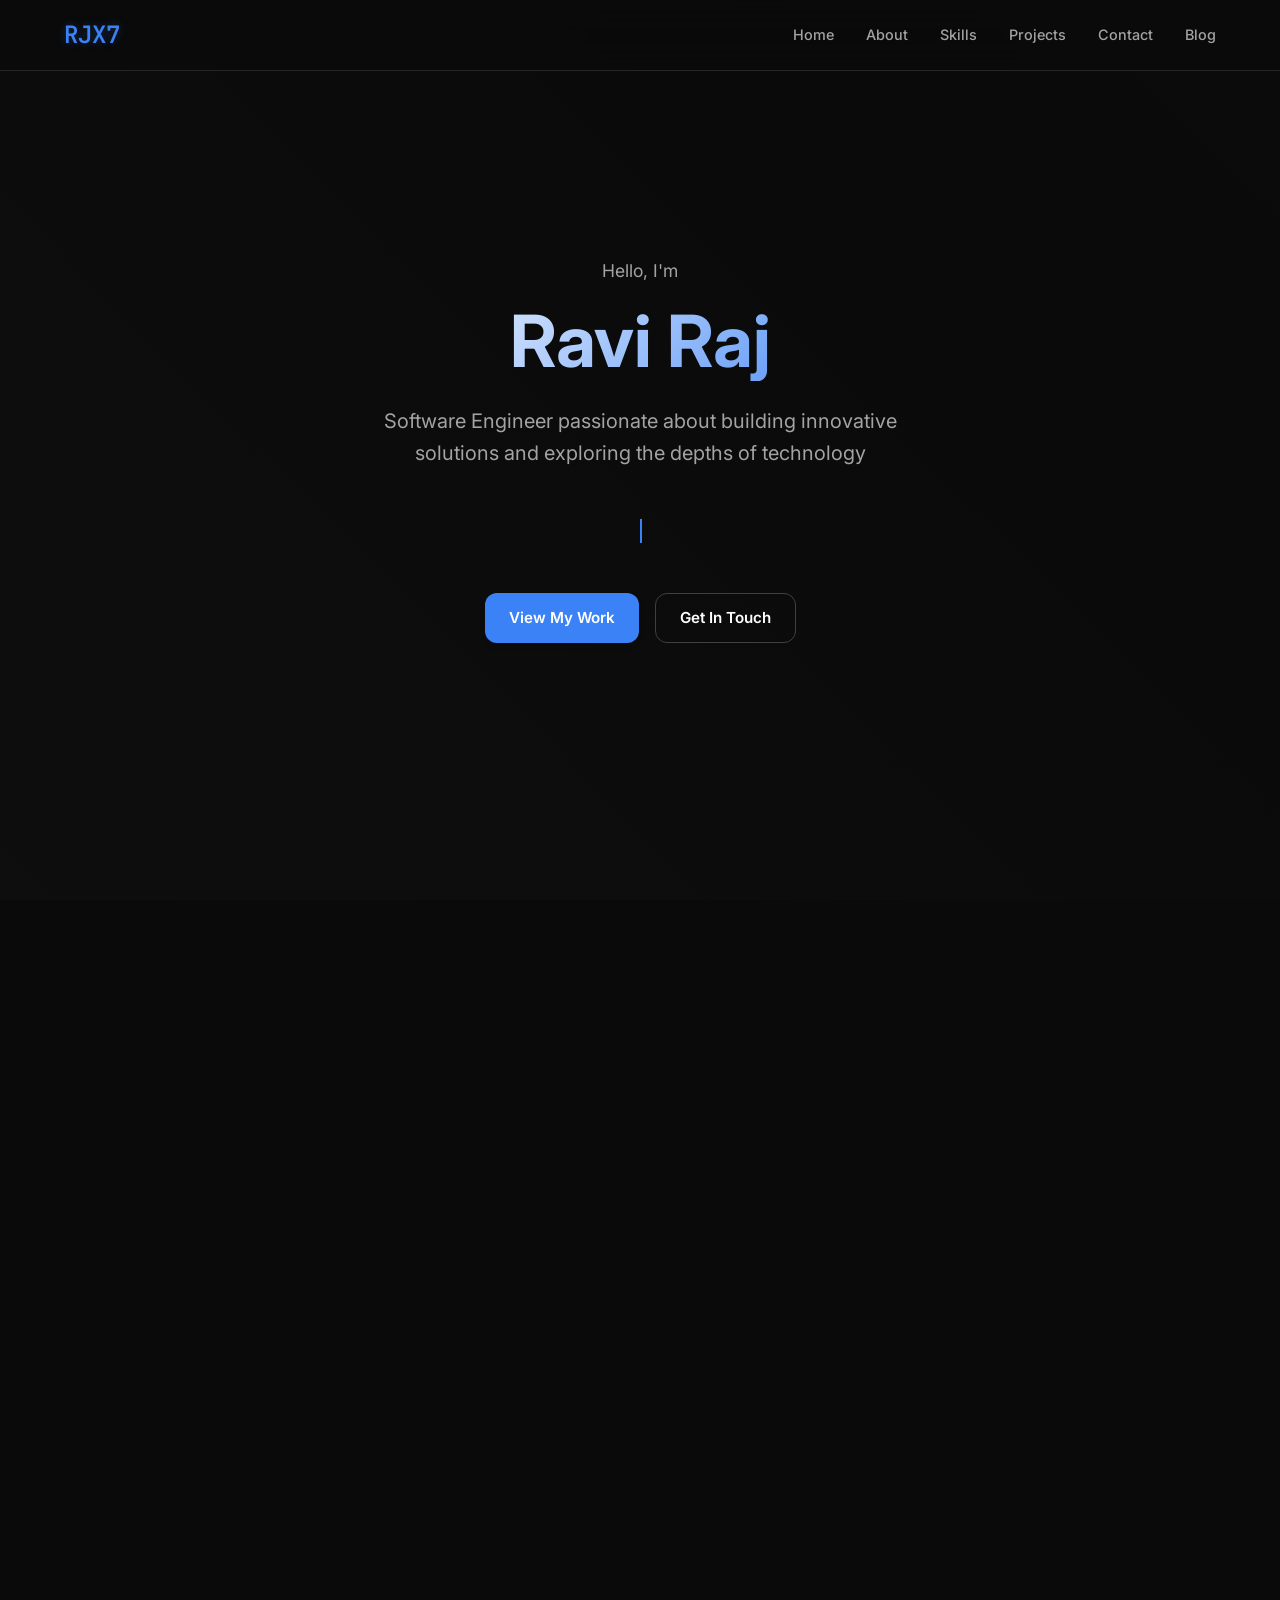
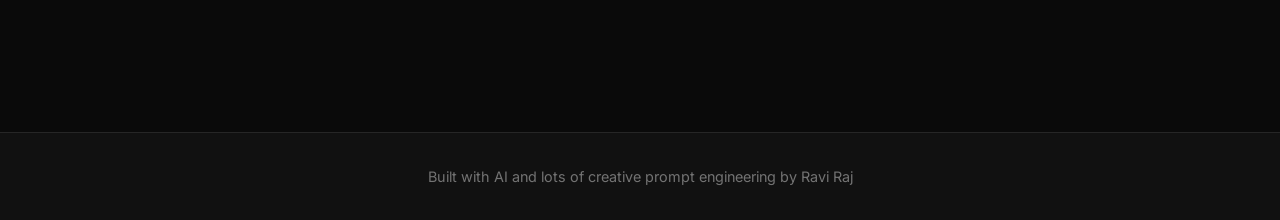
<file: index.html>
<!DOCTYPE html>
<html lang="en">
<head>
    <meta charset="UTF-8">
    <meta name="viewport" content="width=device-width, initial-scale=1.0">
    <title>Ravi Raj - Software Engineer</title>
    <meta name="description" content="Ravi Raj - Software Engineer specializing in backend development, cloud technologies, and innovative solutions.">

    <!-- Preload critical fonts for performance -->
    <link rel="preconnect" href="https://fonts.googleapis.com">
    <link rel="preconnect" href="https://fonts.gstatic.com" crossorigin>
    <link href="https://fonts.googleapis.com/css2?family=Inter:wght@300;400;500;600;700&family=JetBrains+Mono:wght@400;500&display=swap" rel="stylesheet">

    <!-- Favicon -->
    <link rel="icon" href="favicon.ico">

    <!-- Link to external CSS file -->
    <link rel="stylesheet" href="styles.css">
</head>
<body>
<!-- Animated background for visual appeal -->
<div class="animated-bg"></div>

<!-- Floating particles container -->
<div class="particles" id="particles"></div>

<!-- Fixed header with glassmorphism effect -->
<header class="header">
    <nav class="nav container">
        <a href="#home" class="logo" aria-label="Ravi Raj - Home">RJX7</a>

        <!-- Desktop navigation -->
        <ul class="nav-links">
            <li><a href="#home" class="nav-link">Home</a></li>
            <li><a href="#about" class="nav-link">About</a></li>
            <li><a href="#skills" class="nav-link">Skills</a></li>
            <li><a href="#projects" class="nav-link">Projects</a></li>
            <li><a href="#contact" class="nav-link">Contact</a></li>
            <li><a href="https://rjx7.blogspot.com/" target="_blank" rel="noopener noreferrer" class="nav-link">Blog</a></li>
        </ul>

        <!-- Mobile menu toggle -->
        <button class="menu-toggle" aria-label="Toggle mobile menu" id="menuToggle">
            <span></span>
            <span></span>
            <span></span>
        </button>
    </nav>
</header>

<main>
    <!-- Hero section with gradient text and typewriter effect -->
    <section id="home" class="hero">
        <div class="container">
            <div class="hero-content">
                <p class="hero-greeting">Hello, I'm</p>
                <h1 class="hero-title">Ravi Raj</h1>
                <p class="hero-subtitle">Software Engineer passionate about building innovative solutions and exploring the depths of technology</p>

                <!-- Typewriter effect container -->
                <div class="typewriter-container">
                    <span class="typewriter" id="typewriter"></span>
                    <span class="cursor"></span>
                </div>

                <!-- Call-to-action buttons -->
                <div class="hero-cta">
                    <a href="#projects" class="btn btn-primary">View My Work</a>
                    <a href="#contact" class="btn btn-secondary">Get In Touch</a>
                </div>
            </div>
        </div>
    </section>

    <!-- About section with improved layout -->
    <section id="about" class="section animate-on-scroll">
        <div class="container">
            <div class="section-header">
                <h2 class="section-title">About Me</h2>
            </div>
            <div class="about-profile-image-wrapper">
                <img src="mypic.jpeg" alt="Ravi Raj - Software Engineer" class="profile-image" />
            </div>
            <div class="about-content">
                <p>I'm Ravi Raj (रवि राज), an engineer and a curious human being. I grew up in Ranchi, Jharkhand, India, and was born on September 8, 1996. I speak and write both Hindi and English fluently.</p>
                <p>I love exploring new places and websites. I enjoy talking about technology, philosophy, cricket, and music. I believe everyone should live life their own way and make the most of it while it lasts.</p>
                <p>My journey with technology started at age 9 when I got my first computer. I played games like GTA Vice City and IGI, but I also spent hours drawing mountains, rivers, and houses in MS Paint. My real interest in engineering began when I learned Logo programming in school.</p>
                <p>It amazed me that computers simply follow instructions. This realization pushed me to understand technology more deeply and pursue engineering. I struggled at first with simple programs like Binary Search, but breaking problems into smaller parts and staying curious helped me learn the art of programming.</p>
                <p>Since then, I've worked with a wide range of technologies. I've built applications in Java and React, worked with Elasticsearch, and designed cloud-native systems using Docker and Kubernetes. I have experience with secure authentication using OAuth and SSO, including Azure AD, and have built real-time features with WebSockets. I enjoy solving tough problems and building things from scratch.</p>
                <p>My work isn't just about code. I like getting to the root of tricky issues, joining customer calls, and working with my team to brainstorm, test, and experiment. I've mentored new developers and helped friends get started in programming. I believe a good team is built on trust, a sense of humor, and the courage to ask "why not?" as often as "why?"</p>
                <p>During college, I won tech quizzes and later, hackathons at work. But what I enjoy most is learning new things and sharing that excitement with others. I like to ask open-ended questions, think deeply, and never settle for surface-level answers. I value clear thinking, careful work, and a healthy dose of skepticism.</p>
                <p>I am comfortable with uncertainty and like to find new ways to solve problems. I enjoy connecting with everyone involved in a project, from engineers to stakeholders. Whether I'm tracking down a bug or coming up with a new idea, I bring independence, initiative, and a sense of fun to my work.</p>
                <p>If you're looking for someone who is technically strong, reliable, and genuinely passionate about building great things and great teams, let's connect. I'm always ready for a new challenge.</p>
            </div>
        </div>
    </section>

    <!-- Skills section with modern card design -->
    <section id="skills" class="section animate-on-scroll">
        <div class="container">
            <div class="section-header">
                <h2 class="section-title">Skills & Expertise</h2>
                <p class="section-subtitle">Technologies and tools I work with</p>
            </div>

            <div class="skills-grid">
                <div class="skill-card">
                    <div class="skill-icon">💻</div>
                    <h3 class="skill-title">Programming</h3>
                    <ul class="skill-list">
                        <li>Java/Python</li>
                        <li>C/C++</li>
                        <li>JavaScript</li>
                    </ul>
                </div>

                <div class="skill-card">
                    <div class="skill-icon">🌐</div>
                    <h3 class="skill-title">Web Development</h3>
                    <ul class="skill-list">
                        <li>HTML/CSS</li>
                        <li>React</li>
                        <li>Node.js</li>
                        <li>Spring Framework</li>
                    </ul>
                </div>

                <div class="skill-card">
                    <div class="skill-icon">🗄️</div>
                    <h3 class="skill-title">Data & Search</h3>
                    <ul class="skill-list">
                        <li>MySQL/PostgreSQL</li>
                        <li>Apache Kafka</li>
                        <li>Solr/ElasticSearch</li>
                        <li>Redis</li>
                    </ul>
                </div>

                <div class="skill-card">
                    <div class="skill-icon">☁️</div>
                    <h3 class="skill-title">DevOps & Cloud</h3>
                    <ul class="skill-list">
                        <li>Docker/Kubernetes</li>
                        <li>CI/CD/Jenkins</li>
                        <li>AWS/Azure/OpenShift</li>
                        <li>Infrastructure as Code</li>
                    </ul>
                </div>
            </div>
        </div>
    </section>

    <!-- Projects section with enhanced cards -->
    <section id="projects" class="section animate-on-scroll">
        <div class="container">
            <div class="section-header">
                <h2 class="section-title">Featured Projects</h2>
                <p class="section-subtitle">Some of the work I'm proud of</p>
            </div>

            <div class="projects-grid">
                <div class="project-card">
                    <div class="project-content">
                        <h3 class="project-title">E-commerce Platform</h3>
                        <p class="project-description">
                            Contributed to the payment and checkout flow of Wiley.com, designing and implementing multiple payment microservices and WebSocket clients. Collaborated with chief architects and product managers across the US, UK, and China, providing technical expertise to align solutions with business needs.
                        </p>
                        <a href="https://wiley.com" target="_blank" rel="noopener noreferrer" class="project-link">
                            View Project →
                        </a>
                    </div>
                </div>

                <div class="project-card">
                    <div class="project-content">
                        <h3 class="project-title">Content Management System</h3>
                        <p class="project-description">
                            Designed and developed features for a cloud-native, high-performance product integrating AI, OCR, and advanced search capabilities. Optimized CI/CD pipelines, improved search functionality, and mitigated security vulnerabilities in distributed load management.
                        </p>
                        <a href="https://www.rocketsoftware.com/products/rocket-mobius" target="_blank" rel="noopener noreferrer" class="project-link">
                            View Project →
                        </a>
                    </div>
                </div>
            </div>
        </div>
    </section>

    <!-- Contact section with social links -->
    <section id="contact" class="section animate-on-scroll">
        <div class="container">
            <div class="section-header">
                <h2 class="section-title">Get In Touch</h2>
                <p class="section-subtitle">Let's connect and build something amazing together</p>
            </div>

            <div class="contact-content">
                <p class="contact-description">
                    Whether it's Art, Technology, Philosophy, or Life, I'm always up for a discussion. If you're stuck with complex engineering problems, I'd love to help with troubleshooting and brainstorming solutions. I'm open to collaborating on new projects, innovative ideas, and groundbreaking inventions.
                </p>

                <div class="social-links">
                    <a href="https://linkedin.com/in/ravirajx7" target="_blank" rel="noopener noreferrer" class="social-link">
                        <span>💼</span>
                        LinkedIn
                    </a>
                    <a href="https://github.com/ravirajx7" target="_blank" rel="noopener noreferrer" class="social-link">
                        <span>🐙</span>
                        GitHub
                    </a>
                    <a href="https://x.com/ravirajx7" target="_blank" rel="noopener noreferrer" class="social-link">
                        <span>🐦</span>
                        Twitter
                    </a>
                    <a href="mailto:raviraj@gmail.com" class="social-link">
                        <span>✉️</span>
                        Email
                    </a>
                </div>
            </div>
        </div>
    </section>
</main>

<!-- Footer with minimal design -->
<footer class="footer">
    <div class="container">
        <div class="footer-content">
            <p>Built with AI and lots of creative prompt engineering by Ravi Raj </p>
        </div>
    </div>
</footer>

<!-- Link to external JavaScript file -->
<script src="script.js"></script>
</body>
</html>
</file>
<file: styles.css>
/* ===== CSS CUSTOM PROPERTIES ===== */
/* Using CSS custom properties for consistent theming and easy maintenance */
:root {
    /* Color palette inspired by modern design systems */
    --color-primary: #3b82f6;
    --color-primary-dark: #2563eb;
    --color-secondary: #10b981;
    --color-accent: #f59e0b;
    --color-danger: #ef4444;
    
    /* Neutral colors with careful contrast ratios for accessibility */
    --color-background: #0a0a0a;
    --color-surface: #111111;
    --color-surface-elevated: #1a1a1a;
    --color-border: #262626;
    --color-border-light: #404040;
    
    /* Text colors with WCAG AA compliance */
    --color-text-primary: #ffffff;
    --color-text-secondary: #a3a3a3;
    --color-text-tertiary: #737373;
    
    /* Typography scale based on modular scale */
    --font-family-primary: 'Inter', -apple-system, BlinkMacSystemFont, sans-serif;
    --font-family-mono: 'JetBrains Mono', 'Fira Code', monospace;
    
    /* Spacing system using 8px base unit */
    --space-1: 0.25rem;
    --space-2: 0.5rem;
    --space-3: 0.75rem;
    --space-4: 1rem;
    --space-6: 1.5rem;
    --space-8: 2rem;
    --space-12: 3rem;
    --space-16: 4rem;
    --space-20: 5rem;
    --space-24: 6rem;
    
    /* Border radius system */
    --radius-sm: 0.375rem;
    --radius-md: 0.5rem;
    --radius-lg: 0.75rem;
    --radius-xl: 1rem;
    --radius-full: 9999px;
    
    /* Animation durations for consistent motion */
    --duration-fast: 150ms;
    --duration-normal: 300ms;
    --duration-slow: 500ms;
    
    /* Shadows for depth and hierarchy */
    --shadow-sm: 0 1px 2px 0 rgb(0 0 0 / 0.05);
    --shadow-md: 0 4px 6px -1px rgb(0 0 0 / 0.1), 0 2px 4px -2px rgb(0 0 0 / 0.1);
    --shadow-lg: 0 10px 15px -3px rgb(0 0 0 / 0.1), 0 4px 6px -4px rgb(0 0 0 / 0.1);
    --shadow-glow: 0 0 20px rgb(59 130 246 / 0.3);
}

/* ===== RESET AND BASE STYLES ===== */
/* Modern CSS reset for consistent cross-browser rendering */
*, *::before, *::after {
    box-sizing: border-box;
    margin: 0;
    padding: 0;
}

html {
    scroll-behavior: smooth;
    /* Prevent horizontal scroll on mobile */
    overflow-x: hidden;
}

body {
    font-family: var(--font-family-primary);
    background-color: var(--color-background);
    color: var(--color-text-primary);
    line-height: 1.6;
    font-size: 16px;
    /* Improve text rendering */
    -webkit-font-smoothing: antialiased;
    -moz-osx-font-smoothing: grayscale;
    text-rendering: optimizeLegibility;
    /* Prevent horizontal scroll */
    overflow-x: hidden;
}

/* ===== UTILITY CLASSES ===== */
/* Container for consistent max-width and centering */
.container {
    max-width: 1200px;
    margin: 0 auto;
    padding: 0 var(--space-6);
}

/* Visually hidden content for screen readers */
.sr-only {
    position: absolute;
    width: 1px;
    height: 1px;
    padding: 0;
    margin: -1px;
    overflow: hidden;
    clip: rect(0, 0, 0, 0);
    white-space: nowrap;
    border: 0;
}

/* ===== ANIMATED BACKGROUND ===== */
/* Subtle animated gradient background for visual interest */
.animated-bg {
    position: fixed;
    top: 0;
    left: 0;
    width: 100%;
    height: 100%;
    z-index: -2;
    background: linear-gradient(
        45deg,
        var(--color-background) 0%,
        #0f0f0f 25%,
        var(--color-background) 50%,
        #0f0f0f 75%,
        var(--color-background) 100%
    );
    background-size: 400% 400%;
    animation: gradientShift 20s ease infinite;
}

@keyframes gradientShift {
    0%, 100% { background-position: 0% 50%; }
    50% { background-position: 100% 50%; }
}

/* Floating particles effect */
.particles {
    position: fixed;
    top: 0;
    left: 0;
    width: 100%;
    height: 100%;
    z-index: -1;
    pointer-events: none;
}

.particle {
    position: absolute;
    width: 2px;
    height: 2px;
    background: var(--color-primary);
    border-radius: 50%;
    opacity: 0.3;
    animation: float 6s ease-in-out infinite;
}

@keyframes float {
    0%, 100% { transform: translateY(0px) rotate(0deg); opacity: 0.3; }
    50% { transform: translateY(-20px) rotate(180deg); opacity: 0.8; }
}

/* ===== HEADER NAVIGATION ===== */
.header {
    position: fixed;
    top: 0;
    left: 0;
    right: 0;
    z-index: 1000;
    /* Glassmorphism effect for modern look */
    background: rgba(10, 10, 10, 0.8);
    backdrop-filter: blur(20px);
    border-bottom: 1px solid var(--color-border);
    transition: all var(--duration-normal) ease;
}

.nav {
    display: flex;
    align-items: center;
    justify-content: space-between;
    height: 70px;
    padding: 0 var(--space-6);
}

.logo {
    font-family: var(--font-family-mono);
    font-size: 1.5rem;
    font-weight: 600;
    color: var(--color-primary);
    text-decoration: none;
    /* Subtle glow effect */
    text-shadow: 0 0 10px rgba(59, 130, 246, 0.3);
    transition: all var(--duration-normal) ease;
}

.logo:hover {
    transform: scale(1.05);
    text-shadow: 0 0 20px rgba(59, 130, 246, 0.5);
}

.nav-links {
    display: flex;
    list-style: none;
    gap: var(--space-8);
}

.nav-link {
    color: var(--color-text-secondary);
    text-decoration: none;
    font-weight: 500;
    font-size: 0.9rem;
    position: relative;
    transition: color var(--duration-normal) ease;
}

/* Animated underline effect */
.nav-link::after {
    content: '';
    position: absolute;
    bottom: -4px;
    left: 0;
    width: 0;
    height: 2px;
    background: var(--color-primary);
    transition: width var(--duration-normal) ease;
}

.nav-link:hover {
    color: var(--color-text-primary);
}

.nav-link:hover::after {
    width: 100%;
}

/* Mobile menu toggle */
.menu-toggle {
    display: none;
    flex-direction: column;
    cursor: pointer;
    gap: 4px;
    background: none;
    border: none;
    padding: var(--space-2);
}

.menu-toggle span {
    width: 25px;
    height: 2px;
    background: var(--color-text-primary);
    transition: all var(--duration-normal) ease;
}

/* ===== HERO SECTION ===== */
.hero {
    min-height: 100vh;
    display: flex;
    align-items: center;
    justify-content: center;
    text-align: center;
    position: relative;
    padding: var(--space-20) 0;
}

.hero-content {
    max-width: 800px;
    animation: fadeInUp 1s ease-out;
}

.hero-greeting {
    font-size: 1.1rem;
    color: var(--color-text-secondary);
    margin-bottom: var(--space-4);
    font-weight: 400;
}

.hero-title {
    font-size: clamp(2.5rem, 8vw, 4.5rem);
    font-weight: 700;
    line-height: 1.1;
    margin-bottom: var(--space-6);
    /* Gradient text effect */
    background: linear-gradient(135deg, var(--color-text-primary) 0%, var(--color-primary) 100%);
    -webkit-background-clip: text;
    -webkit-text-fill-color: transparent;
    background-clip: text;
}

.hero-subtitle {
    font-size: 1.25rem;
    color: var(--color-text-secondary);
    margin-bottom: var(--space-8);
    max-width: 600px;
    margin-left: auto;
    margin-right: auto;
}

/* Typewriter effect container */
.typewriter-container {
    height: 60px;
    display: flex;
    align-items: center;
    justify-content: center;
    margin-bottom: var(--space-8);
}

.typewriter {
    font-size: 1.5rem;
    font-weight: 600;
    color: var(--color-primary);
    font-family: var(--font-family-mono);
}

/* Blinking cursor effect */
.cursor {
    display: inline-block;
    width: 2px;
    height: 1.5rem;
    background: var(--color-primary);
    margin-left: 2px;
    animation: blink 1s infinite;
}

@keyframes blink {
    0%, 50% { opacity: 1; }
    51%, 100% { opacity: 0; }
}

.hero-cta {
    display: flex;
    gap: var(--space-4);
    justify-content: center;
    flex-wrap: wrap;
}

/* ===== BUTTON COMPONENTS ===== */
.btn {
    display: inline-flex;
    align-items: center;
    gap: var(--space-2);
    padding: var(--space-3) var(--space-6);
    border-radius: var(--radius-lg);
    font-weight: 600;
    text-decoration: none;
    transition: all var(--duration-normal) ease;
    cursor: pointer;
    border: none;
    font-size: 0.95rem;
    position: relative;
    overflow: hidden;
}

.btn-primary {
    background: var(--color-primary);
    color: white;
    box-shadow: var(--shadow-md);
}

.btn-primary:hover {
    background: var(--color-primary-dark);
    transform: translateY(-2px);
    box-shadow: var(--shadow-lg);
}

.btn-secondary {
    background: transparent;
    color: var(--color-text-primary);
    border: 1px solid var(--color-border-light);
}

.btn-secondary:hover {
    background: var(--color-surface-elevated);
    border-color: var(--color-primary);
    transform: translateY(-2px);
}

/* Ripple effect for buttons */
.btn::before {
    content: '';
    position: absolute;
    top: 50%;
    left: 50%;
    width: 0;
    height: 0;
    background: rgba(255, 255, 255, 0.1);
    border-radius: 50%;
    transform: translate(-50%, -50%);
    transition: width 0.6s, height 0.6s;
}

.btn:active::before {
    width: 300px;
    height: 300px;
}

/* ===== SECTION LAYOUTS ===== */
.section {
    padding: var(--space-20) 0;
    position: relative;
}

.section-header {
    text-align: center;
    margin-bottom: var(--space-16);
}

.section-title {
    font-size: clamp(2rem, 5vw, 3rem);
    font-weight: 700;
    margin-bottom: var(--space-4);
    background: linear-gradient(135deg, var(--color-text-primary) 0%, var(--color-primary) 100%);
    -webkit-background-clip: text;
    -webkit-text-fill-color: transparent;
    background-clip: text;
}

.section-subtitle {
    font-size: 1.1rem;
    color: var(--color-text-secondary);
    max-width: 600px;
    margin: 0 auto;
}

/* ===== ABOUT SECTION ===== */
.about-profile-image-wrapper {
    display: flex;
    justify-content: center;
    align-items: center;
    margin-bottom: var(--space-12);
}

.profile-image {
    width: 180px;
    height: 180px;
    object-fit: cover;
    border-radius: 50%;
    border: 4px solid var(--color-primary);
    box-shadow: 0 8px 32px rgba(59,130,246,0.15);
    transition: box-shadow var(--duration-normal) ease, border-color var(--duration-normal) ease;
}

.profile-image:hover {
    box-shadow: 0 12px 48px rgba(59,130,246,0.25);
    border-color: var(--color-primary-dark);
}

.about-content {
    font-size: 1.18rem;
    line-height: 2.0;
    color: var(--color-text-secondary);
    max-width: 750px;
    margin: 0 auto;
}

.about-content p {
    margin-bottom: var(--space-8);
}

/* ===== SKILLS SECTION ===== */
.skills-grid {
    display: grid;
    grid-template-columns: repeat(4, 1fr);
    gap: var(--space-6);
}

.skill-card {
    background: var(--color-surface);
    border: 1px solid var(--color-border);
    border-radius: var(--radius-xl);
    padding: var(--space-8);
    text-align: center;
    transition: all var(--duration-normal) ease;
    position: relative;
    overflow: hidden;
}

/* Hover effect with subtle glow */
.skill-card::before {
    content: '';
    position: absolute;
    top: 0;
    left: 0;
    right: 0;
    bottom: 0;
    background: linear-gradient(135deg, transparent 0%, rgba(59, 130, 246, 0.05) 100%);
    opacity: 0;
    transition: opacity var(--duration-normal) ease;
}

.skill-card:hover {
    transform: translateY(-8px);
    border-color: var(--color-primary);
    box-shadow: var(--shadow-lg);
}

.skill-card:hover::before {
    opacity: 1;
}

.skill-icon {
    width: 60px;
    height: 60px;
    background: linear-gradient(135deg, var(--color-primary) 0%, var(--color-secondary) 100%);
    border-radius: var(--radius-lg);
    display: flex;
    align-items: center;
    justify-content: center;
    margin: 0 auto var(--space-4);
    font-size: 1.5rem;
    color: white;
}

.skill-title {
    font-size: 1.25rem;
    font-weight: 600;
    margin-bottom: var(--space-4);
    color: var(--color-text-primary);
}

.skill-list {
    list-style: none;
}

.skill-list li {
    color: var(--color-text-secondary);
    margin-bottom: var(--space-2);
    font-size: 0.95rem;
}

/* ===== PROJECTS SECTION ===== */
.projects-grid {
    display: grid;
    grid-template-columns: repeat(auto-fit, minmax(400px, 1fr));
    gap: var(--space-8);
}

.project-card {
    background: var(--color-surface);
    border: 1px solid var(--color-border);
    border-radius: var(--radius-xl);
    overflow: hidden;
    transition: all var(--duration-normal) ease;
    position: relative;
}

.project-card:hover {
    transform: translateY(-8px);
    border-color: var(--color-primary);
    box-shadow: var(--shadow-lg);
}

.project-content {
    padding: var(--space-8);
}

.project-title {
    font-size: 1.5rem;
    font-weight: 600;
    margin-bottom: var(--space-4);
    color: var(--color-text-primary);
}

.project-description {
    color: var(--color-text-secondary);
    line-height: 1.6;
    margin-bottom: var(--space-6);
}

.project-link {
    display: inline-flex;
    align-items: center;
    gap: var(--space-2);
    color: var(--color-primary);
    text-decoration: none;
    font-weight: 600;
    transition: all var(--duration-normal) ease;
}

.project-link:hover {
    color: var(--color-primary-dark);
    transform: translateX(4px);
}

/* ===== CONTACT SECTION ===== */
.contact-content {
    max-width: 600px;
    margin: 0 auto;
    text-align: center;
}

.contact-description {
    font-size: 1.1rem;
    color: var(--color-text-secondary);
    line-height: 1.8;
    margin-bottom: var(--space-8);
}

.social-links {
    display: flex;
    justify-content: center;
    gap: var(--space-4);
    flex-wrap: wrap;
}

.social-link {
    display: flex;
    align-items: center;
    gap: var(--space-2);
    padding: var(--space-3) var(--space-4);
    background: var(--color-surface);
    border: 1px solid var(--color-border);
    border-radius: var(--radius-lg);
    color: var(--color-text-secondary);
    text-decoration: none;
    transition: all var(--duration-normal) ease;
    font-weight: 500;
}

.social-link:hover {
    background: var(--color-surface-elevated);
    border-color: var(--color-primary);
    color: var(--color-text-primary);
    transform: translateY(-2px);
}

/* ===== FOOTER ===== */
.footer {
    background: var(--color-surface);
    border-top: 1px solid var(--color-border);
    padding: var(--space-8) 0;
    text-align: center;
}

.footer-content {
    color: var(--color-text-tertiary);
    font-size: 0.9rem;
}

/* ===== ANIMATIONS ===== */
@keyframes fadeInUp {
    from {
        opacity: 0;
        transform: translateY(30px);
    }
    to {
        opacity: 1;
        transform: translateY(0);
    }
}

/* Intersection Observer animation classes */
.animate-on-scroll {
    opacity: 0;
    transform: translateY(30px);
    transition: all 0.8s ease-out;
}

.animate-on-scroll.visible {
    opacity: 1;
    transform: translateY(0);
}

/* ===== RESPONSIVE DESIGN ===== */
@media (max-width: 768px) {
    .container {
        padding: 0 var(--space-4);
    }
    
    .nav-links {
        display: none;
    }
    .nav-links.mobile-open {
        display: flex;
        flex-direction: column;
        position: absolute;
        top: 70px; /* height of your header */
        left: 0;
        width: 100%;
        background: rgba(10, 10, 10, 0.98);
        z-index: 999;
        gap: 2rem;
        padding: 2rem 0;
        align-items: center;
        box-shadow: 0 8px 32px rgba(0,0,0,0.2);
        border-bottom: 1px solid var(--color-border);
        animation: fadeInUp 0.4s;
    }
    .menu-toggle {
        display: flex;
    }
    
    .hero {
        padding: var(--space-16) 0;
    }
    
    .hero-cta {
        flex-direction: column;
        align-items: center;
    }
    
    .about-profile-image-wrapper {
        margin-bottom: var(--space-8);
    }
    
    .profile-image {
        width: 120px;
        height: 120px;
    }
    
    .projects-grid {
        grid-template-columns: 1fr;
    }
    
    .social-links {
        flex-direction: column;
        align-items: center;
    }
    
    .section {
        padding: var(--space-12) 0;
    }
}

@media (max-width: 480px) {
    .skills-grid {
        grid-template-columns: 1fr;
    }
    
    .projects-grid {
        grid-template-columns: 1fr;
    }
    
    .skill-card,
    .project-card {
        margin: 0 var(--space-2);
    }
}

@media (max-width: 1024px) {
    .skills-grid {
        grid-template-columns: repeat(2, 1fr);
    }
}

@media (max-width: 600px) {
    .skills-grid {
        grid-template-columns: 1fr;
    }
    .about-profile-image-wrapper {
        margin-bottom: var(--space-8);
    }
    .profile-image {
        width: 120px;
        height: 120px;
    }
}

/* ===== ACCESSIBILITY IMPROVEMENTS ===== */
/* Focus styles for keyboard navigation */
.btn:focus,
.nav-link:focus,
.social-link:focus {
    outline: 2px solid var(--color-primary);
    outline-offset: 2px;
}

/* Reduced motion for users who prefer it */
@media (prefers-reduced-motion: reduce) {
    *,
    *::before,
    *::after {
        animation-duration: 0.01ms !important;
        animation-iteration-count: 1 !important;
        transition-duration: 0.01ms !important;
    }
}

/* High contrast mode support */
@media (prefers-contrast: high) {
    :root {
        --color-border: #ffffff;
        --color-text-secondary: #ffffff;
    }
}

/* Theme toggle button styles */
.theme-toggle {
    background: none;
    border: none;
    cursor: pointer;
    font-size: 1.5rem;
    margin-left: var(--space-4);
    color: var(--color-text-primary);
    transition: color var(--duration-normal) ease;
}
.theme-toggle:focus {
    outline: 2px solid var(--color-primary);
    outline-offset: 2px;
}

/* Light theme overrides */
[data-theme="light"] {
    --color-background: #f9fafb;
    --color-surface: #ffffff;
    --color-surface-elevated: #f3f4f6;
    --color-border: #e5e7eb;
    --color-border-light: #d1d5db;
    --color-text-primary: #18181b;
    --color-text-secondary: #374151;
    --color-text-tertiary: #6b7280;
    --shadow-glow: 0 0 20px rgb(59 130 246 / 0.10);
}

/* Dark theme overrides (default) */
[data-theme="dark"] {
    --color-background: #0a0a0a;
    --color-surface: #111111;
    --color-surface-elevated: #1a1a1a;
    --color-border: #262626;
    --color-border-light: #404040;
    --color-text-primary: #ffffff;
    --color-text-secondary: #a3a3a3;
    --color-text-tertiary: #737373;
    --shadow-glow: 0 0 20px rgb(59 130 246 / 0.3);
}
</file>
